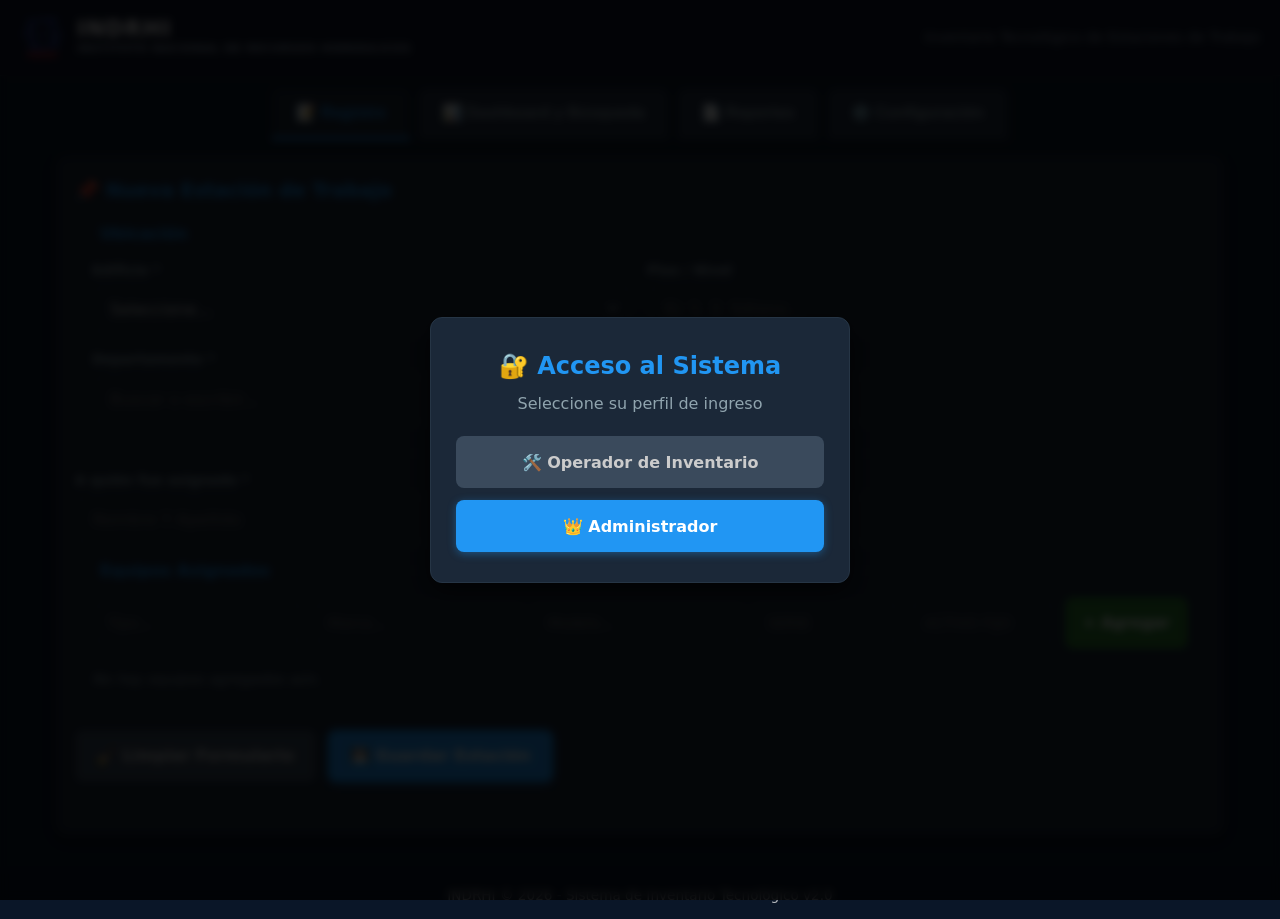
<file: index.html>
<!DOCTYPE html>
<html lang="es">
<head>
  <meta charset="UTF-8">
  <meta name="viewport" content="width=device-width, initial-scale=1.0, user-scalable=no">
  <title>INDRHI - Inventario Tecnológico</title>
  <link rel="stylesheet" href="style.css">
</head>
<body>
  <!-- ==================== MODAL DE LOGIN ==================== -->
  <div id="login-overlay" class="modal-overlay">
    <div class="modal-card">
      <h2>🔐 Acceso al Sistema</h2>
      <p>Seleccione su perfil de ingreso</p>
      <div class="login-buttons" id="login-buttons">
        <button id="btn-operador" class="btn btn-secondary login-btn">🛠️ Operador de Inventario</button>
        <button id="btn-admin" class="btn btn-primary login-btn">👑 Administrador</button>
      </div>
      <form id="admin-login-form" class="login-form" style="display:none;">
        <div class="form-group">
          <label for="login-usuario">Usuario</label>
          <input type="text" id="login-usuario" placeholder="Nombre de usuario" required autocomplete="off">
        </div>
        <div class="form-group">
          <label for="login-password">Contraseña</label>
          <input type="password" id="login-password" placeholder="Contraseña" required>
        </div>
        <div class="form-actions" style="justify-content:center;">
          <button type="button" id="btn-volver" class="btn btn-secondary">← Volver</button>
          <button type="submit" class="btn btn-primary">Ingresar</button>
        </div>
        <p id="login-error" class="status-message error" style="display:none;"></p>
      </form>
    </div>
  </div>

  <!-- ==================== CABECERA ==================== -->
  <header class="header-container">
    <div class="logo-area" style="display: flex; align-items: center; gap: 12px;">
      <img src="logo.ico" alt="Logo INDRHI" style="height: 45px; width: auto; display: block;">
      <div style="display: flex; flex-direction: column; justify-content: center;">
        <h1 style="margin: 0; font-size: 22px; color: #ffffff; letter-spacing: 1px; line-height: 1.1;">INDRHI</h1>
        <span style="font-size: 11px; color: #94a3b8; font-weight: 600; letter-spacing: 0.5px;">INSTITUTO NACIONAL DE RECURSOS HIDRÁULICOS</span>
      </div>
    </div>
    <p class="subtitle">Inventario Tecnológico de Estaciones de Trabajo</p>
    <div id="user-info" style="display:none;">
      <span id="user-name-display"></span>
      <button id="btn-logout" class="btn btn-small btn-secondary">🚪 Salir</button>
    </div>
  </header>

  <nav id="tab-nav">
    <button class="tab-btn active" data-tab="registro">📝 Registro</button>
    <button class="tab-btn" data-tab="dashboard">📊 Dashboard y Búsqueda</button>
    <button class="tab-btn" data-tab="reportes">📄 Reportes</button>
    <button class="tab-btn" data-tab="configuracion" id="tab-config-btn">⚙️ Configuración</button>
  </nav>

  <div id="filters-bar" class="card" style="display:none;">
    <div class="filter-row">
      <input type="text" id="filter-piso" placeholder="Piso" list="datalist-filter-pisos">
      <datalist id="datalist-filter-pisos"></datalist>
      <input type="text" id="filter-departamento" placeholder="Departamento" list="datalist-filter-deptos">
      <datalist id="datalist-filter-deptos"></datalist>
      <input type="text" id="filter-area" placeholder="Área" list="datalist-filter-areas">
      <datalist id="datalist-filter-areas"></datalist>
      <input type="text" id="filter-responsable" placeholder="Asignado/Cargo" list="datalist-filter-resp">
      <datalist id="datalist-filter-resp"></datalist>
      <button id="btn-clear-filters" class="btn btn-secondary">Limpiar</button>
    </div>
  </div>

  <main>
    <!-- Pestaña Registro -->
    <section id="tab-registro" class="tab-content active">
      <div class="card form-section">
        <h2>📌 Nueva Estación de Trabajo</h2>
        <fieldset class="fieldset-ubicacion">
          <legend>Ubicación</legend>
          <div class="form-row">
            <div class="form-group">
              <label for="edificio">Edificio *</label>
              <select id="edificio" required>
                <option value="">Seleccione...</option>
                <option value="Edificio I (Viejo)">Edificio I (Viejo)</option>
                <option value="Edificio II (Nuevo)">Edificio II (Nuevo)</option>
              </select>
            </div>
            <div class="form-group">
              <label for="piso">Piso / Nivel</label>
              <input type="text" id="piso" placeholder="Ej: 1, 2, Sótano...">
            </div>
          </div>
          <div class="form-row">
            <div class="form-group">
              <label for="departamento">Departamento *</label>
              <input type="text" id="departamento" list="datalist-departamentos" placeholder="Buscar o escribir..." required autocomplete="off">
              <datalist id="datalist-departamentos"></datalist>
            </div>
            <div class="form-group">
              <label for="area">Área</label>
              <input type="text" id="area" list="datalist-areas" placeholder="Buscar o escribir..." autocomplete="off">
              <datalist id="datalist-areas"></datalist>
            </div>
          </div>
        </fieldset>

        <div class="form-row">
          <div class="form-group">
            <label for="asignado">A quién fue asignado *</label>
            <input type="text" id="asignado" placeholder="Nombre y apellido" required>
          </div>
          <div class="form-group">
            <label for="cargo">Posición (Cargo)</label>
            <input type="text" id="cargo" placeholder="Ej: Analista de TI">
          </div>
        </div>

        <fieldset class="fieldset-equipos">
          <legend>Equipos Asignados</legend>
          <div class="equipos-form-inline">
            <input type="text" id="tipo-equipo" list="datalist-tipos" placeholder="Tipo..." autocomplete="off">
            <datalist id="datalist-tipos"></datalist>
            <input type="text" id="marca-equipo" list="datalist-marcas" placeholder="Marca..." autocomplete="off" disabled>
            <datalist id="datalist-marcas"></datalist>
            <input type="text" id="modelo-equipo" list="datalist-modelos" placeholder="Modelo..." autocomplete="off" disabled>
            <datalist id="datalist-modelos"></datalist>
            <input type="text" id="serie-equipo" placeholder="Serie">
            <input type="text" id="activo-equipo" placeholder="Activo Fijo">
            <button type="button" id="btn-agregar-equipo" class="btn btn-add">+ Agregar</button>
          </div>
          <div class="equipos-temp-list" id="equipos-temp-list">
            <p class="placeholder-text">No hay equipos agregados aún.</p>
          </div>
        </fieldset>

        <div class="form-actions">
          <button type="button" id="btn-limpiar-form" class="btn btn-secondary">🧹 Limpiar Formulario</button>
          <button type="button" id="btn-guardar" class="btn btn-primary">💾 Guardar Estación</button>
        </div>
        <div id="form-status" class="status-message"></div>
      </div>
    </section>

    <!-- Pestaña Dashboard -->
    <section id="tab-dashboard" class="tab-content">
      <div id="stats-container" class="stats-grid"></div>
      <div id="table-container-dashboard" class="table-wrapper"></div>
    </section>

    <!-- Pestaña Reportes -->
    <section id="tab-reportes" class="tab-content">
      <div class="report-actions">
        <button id="btn-export-csv" class="btn btn-primary">📥 Exportar a CSV</button>
      </div>
      <div id="table-container-reportes" class="table-wrapper"></div>
    </section>

    <!-- Pestaña Configuración (solo admin) -->
    <section id="tab-configuracion" class="tab-content">
      <div class="card">
        <h2>⚙️ Configuración de Catálogos</h2>
        
        <!-- Tipos de Equipo -->
        <div class="catalog-section">
          <h3>Tipos de Equipo</h3>
          <div class="catalog-input-row">
            <input type="text" id="tipo-equipo-input" placeholder="Nuevo tipo de equipo">
            <button id="btn-tipo-add" class="btn btn-add btn-small">+ Agregar</button>
          </div>
          <ul id="tipo-equipo-list" class="catalog-list"></ul>
        </div>

        <!-- Marcas (depende de Tipo) -->
        <div class="catalog-section">
          <h3>Marcas</h3>
          <div class="catalog-input-row">
            <select id="marca-tipo-select">
              <option value="">Seleccione tipo de equipo</option>
            </select>
            <input type="text" id="marca-catalogo-input" placeholder="Nueva marca">
            <button id="btn-marca-add" class="btn btn-add btn-small">+ Agregar</button>
          </div>
          <ul id="marca-catalogo-list" class="catalog-list"></ul>
        </div>

        <!-- Modelos (depende de Marca) -->
        <div class="catalog-section">
          <h3>Modelos</h3>
          <div class="catalog-input-row">
            <select id="modelo-marca-select">
              <option value="">Seleccione marca</option>
            </select>
            <input type="text" id="modelo-catalogo-input" placeholder="Nuevo modelo">
            <button id="btn-modelo-add" class="btn btn-add btn-small">+ Agregar</button>
          </div>
          <ul id="modelo-catalogo-list" class="catalog-list"></ul>
        </div>

        <!-- Departamentos -->
        <div class="catalog-section">
          <h3>Departamentos</h3>
          <div class="catalog-input-row">
            <input type="text" id="dep-catalogo-input" placeholder="Nuevo departamento">
            <button id="btn-dep-add" class="btn btn-add btn-small">+ Agregar</button>
          </div>
          <ul id="dep-catalogo-list" class="catalog-list"></ul>
        </div>

        <!-- Áreas (depende de Departamento) -->
        <div class="catalog-section">
          <h3>Áreas</h3>
          <div class="catalog-input-row">
            <select id="area-depto-select">
              <option value="">Seleccione departamento</option>
            </select>
            <input type="text" id="area-catalogo-input" placeholder="Nueva área">
            <button id="btn-area-add" class="btn btn-add btn-small">+ Agregar</button>
          </div>
          <ul id="area-catalogo-list" class="catalog-list"></ul>
        </div>

        <!-- IMPORTACIÓN CSV -->
        <div class="catalog-section csv-import-section">
          <h3>📥 Importar Catálogos desde CSV</h3>
          <div class="catalog-input-row">
            <select id="csv-tipo-import">
              <option value="equipos">Equipos (Tipo, Marca, Modelo)</option>
              <option value="ubicaciones">Ubicaciones (Departamento, Área)</option>
            </select>
            <input type="file" id="csv-file-input" accept=".csv">
            <button id="btn-import-csv" class="btn btn-primary btn-small">Importar</button>
          </div>
          <p id="csv-status" class="status-message" style="margin-top:8px;"></p>
        </div>

        <!-- GESTIÓN DE USUARIOS -->
        <div class="catalog-section" id="user-management-section">
          <h3>👥 Gestión de Usuarios</h3>
          <div class="catalog-input-row">
            <input type="text" id="admin-usuario" placeholder="Nombre de usuario">
            <input type="password" id="admin-password" placeholder="Contraseña">
            <select id="admin-rol">
              <option value="operador">Operador</option>
              <option value="admin">Administrador</option>
            </select>
            <button id="btn-agregar-usuario" class="btn btn-add btn-small">+ Crear Usuario</button>
          </div>
          <div id="usuarios-table-container" class="table-wrapper" style="margin-top:16px;"></div>
        </div>
      </div>
    </section>
  </main>

  <footer>
    <p>INDRHI &copy; <span id="year"></span> - Sistema de Inventario Tecnológico v2.0</p>
  </footer>

  <script src="app.js"></script>
</body>
</html>
</file>
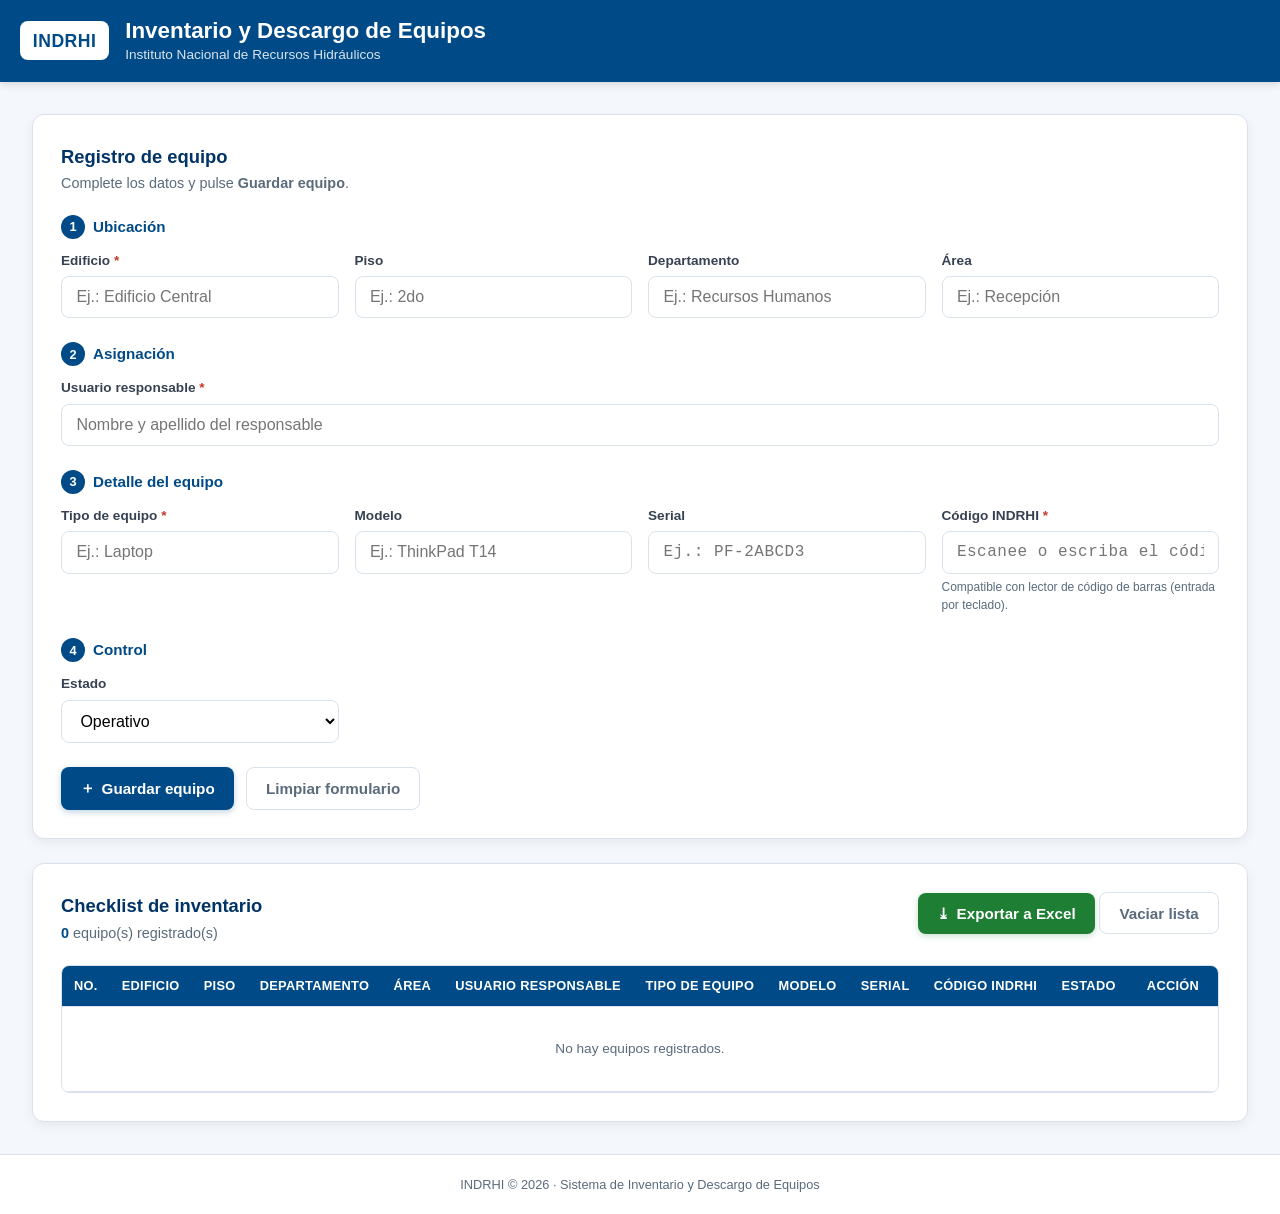
<file: docs/index.html>
<!DOCTYPE html>
<html lang="es">
<head>
  <meta charset="UTF-8">
  <meta name="viewport" content="width=device-width, initial-scale=1.0, viewport-fit=cover">
  <meta name="theme-color" content="#004b87">
  <meta name="description" content="Sistema de Inventario y Descargo de Equipos - INDRHI">
  <title>INDRHI | Inventario y Descargo de Equipos</title>
  <link rel="stylesheet" href="styles.css">
  <script src="https://cdn.sheetjs.com/xlsx-0.20.3/package/dist/xlsx.full.min.js"></script>
  <script src="app.js" defer></script>
</head>
<body>
  <header class="app-header">
    <div class="app-header__inner">
      <div class="brand">
        <div class="brand__logo" aria-hidden="true">INDRHI</div>
        <div class="brand__text">
          <h1>Inventario y Descargo de Equipos</h1>
          <p>Instituto Nacional de Recursos Hidráulicos</p>
        </div>
      </div>
    </div>
  </header>

  <main class="contenedor">
    <section class="card">
      <div class="card__head">
        <h2 class="card__title">Registro de equipo</h2>
        <p class="card__sub">Complete los datos y pulse <strong>Guardar equipo</strong>.</p>
      </div>
      <form id="formEquipo" novalidate autocomplete="off">
        <div id="formMensaje" class="form-mensaje" role="alert" hidden></div>

        <fieldset class="grupo">
          <legend class="grupo__legend"><span class="grupo__num">1</span> Ubicación</legend>
          <div class="grid">
            <div class="campo">
              <label for="edificio">Edificio <span class="req">*</span></label>
              <input type="text" id="edificio" name="edificio" list="listaEdificios" placeholder="Ej.: Edificio Central" autocapitalize="words">
              <datalist id="listaEdificios">
                <option value="Edificio Central"></option>
                <option value="Edificio Anexo"></option>
                <option value="Edificio de Talleres"></option>
                <option value="Almacén General"></option>
                <option value="Subestación"></option>
              </datalist>
            </div>
            <div class="campo">
              <label for="piso">Piso</label>
              <input type="text" id="piso" name="piso" list="listaPisos" placeholder="Ej.: 2do" inputmode="text">
              <datalist id="listaPisos">
                <option value="Sótano"></option>
                <option value="1ro"></option>
                <option value="2do"></option>
                <option value="3ro"></option>
                <option value="4to"></option>
                <option value="Azotea"></option>
              </datalist>
            </div>
            <div class="campo">
              <label for="departamento">Departamento</label>
              <input type="text" id="departamento" name="departamento" list="listaDepartamentos" placeholder="Ej.: Recursos Humanos" autocapitalize="words">
              <datalist id="listaDepartamentos">
                <option value="Dirección General"></option>
                <option value="Administración y Finanzas"></option>
                <option value="Recursos Humanos"></option>
                <option value="Tecnología de la Información"></option>
                <option value="Operaciones"></option>
                <option value="Planificación"></option>
                <option value="Jurídica"></option>
                <option value="Almacén"></option>
              </datalist>
            </div>
            <div class="campo">
              <label for="area">Área</label>
              <input type="text" id="area" name="area" list="listaAreas" placeholder="Ej.: Recepción" autocapitalize="words">
              <datalist id="listaAreas">
                <option value="Recepción"></option>
                <option value="Oficina"></option>
                <option value="Sala de Servidores"></option>
                <option value="Laboratorio"></option>
                <option value="Almacén"></option>
                <option value="Pasillo"></option>
              </datalist>
            </div>
          </div>
        </fieldset>

        <fieldset class="grupo">
          <legend class="grupo__legend"><span class="grupo__num">2</span> Asignación</legend>
          <div class="grid">
            <div class="campo campo--ancho">
              <label for="usuario">Usuario responsable <span class="req">*</span></label>
              <input type="text" id="usuario" name="usuario" placeholder="Nombre y apellido del responsable" autocapitalize="words">
            </div>
          </div>
        </fieldset>

        <fieldset class="grupo">
          <legend class="grupo__legend"><span class="grupo__num">3</span> Detalle del equipo</legend>
          <div class="grid">
            <div class="campo">
              <label for="tipoEquipo">Tipo de equipo <span class="req">*</span></label>
              <input type="text" id="tipoEquipo" name="tipoEquipo" list="listaTipos" placeholder="Ej.: Laptop" autocapitalize="words">
              <datalist id="listaTipos">
                <option value="Computadora de Escritorio"></option>
                <option value="Laptop"></option>
                <option value="Monitor"></option>
                <option value="Impresora"></option>
                <option value="Escáner"></option>
                <option value="UPS"></option>
                <option value="Proyector"></option>
                <option value="Router"></option>
                <option value="Switch"></option>
                <option value="Teléfono IP"></option>
                <option value="Aire Acondicionado"></option>
                <option value="Otro"></option>
              </datalist>
            </div>
            <div class="campo">
              <label for="modelo">Modelo</label>
              <input type="text" id="modelo" name="modelo" placeholder="Ej.: ThinkPad T14" autocapitalize="characters">
            </div>
            <div class="campo">
              <label for="serial">Serial</label>
              <input type="text" id="serial" name="serial" class="mono" placeholder="Ej.: PF-2ABCD3" autocapitalize="characters" spellcheck="false">
            </div>
            <div class="campo">
              <label for="codigoIndrhi">Código INDRHI <span class="req">*</span></label>
              <input type="text" id="codigoIndrhi" name="codigoIndrhi" class="mono codigo-input" placeholder="Escanee o escriba el código" autocapitalize="characters" spellcheck="false" inputmode="text" enterkeyhint="done">
              <small class="ayuda">Compatible con lector de código de barras (entrada por teclado).</small>
            </div>
          </div>
        </fieldset>

        <fieldset class="grupo">
          <legend class="grupo__legend"><span class="grupo__num">4</span> Control</legend>
          <div class="grid">
            <div class="campo">
              <label for="estado">Estado</label>
              <select id="estado" name="estado">
                <option value="Operativo" selected>Operativo</option>
                <option value="Dañado">Dañado</option>
                <option value="Faltante">Faltante</option>
                <option value="Para Descargo">Para Descargo</option>
              </select>
            </div>
          </div>
        </fieldset>

        <div class="form-acciones">
          <button type="submit" class="btn btn--primary" id="btnGuardar"><span aria-hidden="true">＋</span> Guardar equipo</button>
          <button type="button" class="btn btn--ghost" id="btnLimpiarForm">Limpiar formulario</button>
        </div>
      </form>
    </section>

    <section class="card">
      <div class="card__head card__head--fila">
        <div>
          <h2 class="card__title">Checklist de inventario</h2>
          <p class="card__sub"><span id="contadorRegistros" class="contador">0</span> equipo(s) registrado(s)</p>
        </div>
        <div class="acciones">
          <button type="button" class="btn btn--success" id="btnExportar"><span aria-hidden="true">⤓</span> Exportar a Excel</button>
          <button type="button" class="btn btn--ghost" id="btnVaciar">Vaciar lista</button>
        </div>
      </div>

      <div class="tabla-wrap">
        <table id="tablaInventario">
          <thead>
            <tr>
              <th class="col-no">No.</th>
              <th>Edificio</th>
              <th>Piso</th>
              <th>Departamento</th>
              <th>Área</th>
              <th>Usuario responsable</th>
              <th>Tipo de equipo</th>
              <th>Modelo</th>
              <th>Serial</th>
              <th>Código INDRHI</th>
              <th>Estado</th>
              <th class="col-acciones">Acción</th>
            </tr>
          </thead>
          <tbody id="cuerpoTabla"></tbody>
        </table>
      </div>
    </section>
  </main>

  <footer class="app-footer">
    <p>INDRHI &copy; <span id="anioActual"></span> · Sistema de Inventario y Descargo de Equipos</p>
  </footer>

  <div id="toast" class="toast" role="status" aria-live="polite" hidden></div>
</body>
</html>
</file>
<file: style.css>
/* === RESET & BASE === */
*, *::before, *::after { margin: 0; padding: 0; box-sizing: border-box; }

:root {
  --color-primary: #0a1628;
  --color-primary-light: #112240;
  --color-accent: #2196f3;
  --color-accent-hover: #1976d2;
  --color-danger: #e53935;
  --color-danger-hover: #c62828;
  --color-success: #2e7d32;
  --color-warning: #f9a825;
  --color-bg: #0d1b2a;
  --color-surface: #1b2838;
  --color-surface-light: #233044;
  --color-text: #e0e0e0;
  --color-text-secondary: #90a4ae;
  --color-border: #263545;
  --radius: 12px;
  --radius-sm: 8px;
  --shadow: 0 4px 12px rgba(0,0,0,0.4);
  --shadow-lg: 0 8px 24px rgba(0,0,0,0.6);
  --font-family: 'Segoe UI', system-ui, -apple-system, sans-serif;
  --transition: 0.2s ease;
}

html { font-size: 16px; -webkit-tap-highlight-color: transparent; }
body {
  font-family: var(--font-family);
  background-color: var(--color-bg);
  color: var(--color-text);
  line-height: 1.5;
  min-height: 100vh;
  display: flex; flex-direction: column;
  -webkit-font-smoothing: antialiased;
}

/* === HEADER === */
.header-container {
    display: flex;
    flex-direction: row;
    align-items: center;
    justify-content: space-between;
    padding: 15px 20px;
    background-color: #0f172a;
    border-bottom: 1px solid #1e293b;
    flex-wrap: wrap;
    gap: 10px;
}
.logo-area { display: flex; align-items: center; gap: 10px; }
.logo-icon { font-size: 28px; }
.logo-area h1 { margin: 0; font-size: 24px; color: #ffffff; letter-spacing: 1px; }
.subtitle { margin: 0; font-size: 14px; color: #94a3b8; }
#user-info { display: flex; align-items: center; gap: 10px; }
#user-name-display { font-weight: 600; color: var(--color-accent); }

@media (max-width: 600px) {
    .header-container { flex-direction: column; justify-content: center; gap: 12px; }
    .subtitle { text-align: center; }
}

/* === MODAL OVERLAY === */
.modal-overlay {
  position: fixed;
  inset: 0;
  background: rgba(0,0,0,0.85);
  display: flex;
  align-items: center;
  justify-content: center;
  z-index: 9999;
  backdrop-filter: blur(4px);
}
.modal-card {
  background: var(--color-surface);
  padding: 30px 25px;
  border-radius: var(--radius);
  box-shadow: var(--shadow-lg);
  width: 90%;
  max-width: 420px;
  text-align: center;
  border: 1px solid var(--color-border);
}
.modal-card h2 { color: var(--color-accent); margin-bottom: 8px; }
.modal-card p { color: var(--color-text-secondary); margin-bottom: 20px; }
.login-buttons { display: flex; flex-direction: column; gap: 12px; }
.login-btn { width: 100%; padding: 14px; font-size: 1.1rem; }
.login-form { display: flex; flex-direction: column; gap: 14px; }

/* === TAB NAV === */
#tab-nav { display: flex; justify-content: center; gap: 8px; padding: 12px 16px 0; flex-wrap: wrap; }
.tab-btn {
  padding: 14px 24px; border: none; border-radius: var(--radius-sm) var(--radius-sm) 0 0;
  font-size: 1rem; font-weight: 600; cursor: pointer;
  background: var(--color-surface-light); color: var(--color-text-secondary);
  transition: all var(--transition); min-height: 52px; border-bottom: 3px solid transparent;
}
.tab-btn.active { background: var(--color-surface); color: var(--color-accent); border-bottom-color: var(--color-accent); }
.tab-btn:hover { background: var(--color-surface); }

/* === MAIN === */
main { flex: 1; max-width: 1200px; width: 100%; margin: 0 auto; padding: 16px; }
.tab-content { display: none; }
.tab-content.active { display: block; }

/* === CARDS === */
.card {
  background: var(--color-surface); border-radius: var(--radius);
  padding: 20px 18px; box-shadow: var(--shadow); border: 1px solid var(--color-border);
  margin-bottom: 20px;
}
.card h2 { font-size: 1.2rem; color: var(--color-accent); margin-bottom: 16px; display: flex; align-items: center; gap: 6px; }

/* === FIELDSETS === */
fieldset { border: 1px solid var(--color-border); border-radius: var(--radius-sm); padding: 14px 16px; margin-bottom: 16px; }
legend { font-weight: 600; color: var(--color-accent); padding: 0 8px; }

/* === FORM ROWS & GROUPS === */
.form-row { display: flex; gap: 14px; margin-bottom: 14px; flex-wrap: wrap; }
.form-group { flex: 1; min-width: 160px; display: flex; flex-direction: column; gap: 4px; }
.form-group.full-width { flex: 1 1 100%; }
label { font-weight: 600; font-size: 0.85rem; color: var(--color-text-secondary); }

input, select {
  width: 100%; padding: 14px 16px; border: 2px solid var(--color-border);
  border-radius: var(--radius-sm); font-size: 1rem; font-family: var(--font-family);
  background: #1e2b3a; color: var(--color-text);
  transition: border-color var(--transition), box-shadow var(--transition);
}
input:focus, select:focus {
  outline: none; border-color: var(--color-accent);
  box-shadow: 0 0 0 3px rgba(33,150,243,0.2);
}
select {
  background-image: url("data:image/svg+xml,%3Csvg xmlns='http://www.w3.org/2000/svg' width='12' height='12' viewBox='0 0 12 12'%3E%3Cpath fill='%2390a4ae' d='M6 8L1 3h10z'/%3E%3C/svg%3E");
  background-repeat: no-repeat; background-position: right 12px center;
  padding-right: 36px; appearance: none;
}
select:disabled {
  opacity: 0.5;
  cursor: not-allowed;
}

/* === CAPITALIZACIÓN / MAYÚSCULAS === */
#asignado, #cargo { text-transform: capitalize; }
#serie-equipo, #activo-equipo { text-transform: uppercase; }

/* === EQUIPOS INLINE FORM === */
.equipos-form-inline { display: flex; gap: 8px; flex-wrap: wrap; align-items: center; margin-bottom: 12px; }
.equipos-form-inline select, .equipos-form-inline input {
  flex: 1 1 0%; min-width: 90px; padding: 12px 14px; font-size: 0.9rem;
}
.equipos-form-inline select { flex: 1.2 1 0%; }
.equipos-form-inline .btn-add { flex-shrink: 0; }

/* === BUTTONS === */
.btn {
  padding: 14px 22px; border: none; border-radius: var(--radius-sm); font-size: 1rem;
  font-weight: 600; cursor: pointer; font-family: var(--font-family);
  transition: all var(--transition); white-space: nowrap; min-height: 52px;
  display: inline-flex; align-items: center; justify-content: center; gap: 6px;
  -webkit-tap-highlight-color: transparent; user-select: none;
}
.btn:active { transform: scale(0.97); }
.btn-primary { background-color: var(--color-accent); color: #fff; box-shadow: 0 2px 8px rgba(33,150,243,0.4); }
.btn-primary:hover { background-color: var(--color-accent-hover); }
.btn-secondary { background-color: #3a4a5c; color: #ccc; }
.btn-secondary:hover { background-color: #4a5b6e; }
.btn-add { background-color: var(--color-success); color: #fff; padding: 12px 18px; font-size: 0.95rem; }
.btn-add:hover { background-color: #1b5e20; }
.btn-delete {
  background-color: var(--color-danger); color: #fff; padding: 10px 16px;
  font-size: 0.85rem; min-height: 42px; border-radius: 20px;
}
.btn-delete:hover { background-color: var(--color-danger-hover); }
.btn-small { padding: 10px 16px; font-size: 0.85rem; min-height: 42px; }

/* === FORM ACTIONS === */
.form-actions { display: flex; gap: 12px; flex-wrap: wrap; margin-top: 8px; }

/* === STATUS MESSAGE === */
.status-message { margin-top: 10px; font-weight: 600; font-size: 0.9rem; min-height: 22px; }
.status-message.success { color: #66bb6a; }
.status-message.error { color: #ef5350; }
.status-message.loading { color: #ffb74d; }

/* === EQUIPOS TEMP LIST === */
.equipos-temp-list { margin-top: 8px; display: flex; flex-wrap: wrap; gap: 8px; }
.equipo-tag {
  display: inline-flex; align-items: center; gap: 8px;
  background: #1e3a5f; border: 1px solid #2c5282; border-radius: 20px;
  padding: 10px 16px; font-size: 0.85rem; animation: fadeIn 0.3s ease;
}
.equipo-tag .equipo-info { font-weight: 500; }
.equipo-tag .btn-remove-equipo {
  background: none; border: none; color: var(--color-danger);
  cursor: pointer; font-size: 1.2rem; line-height: 1; padding: 0 2px; font-weight: bold;
}
.placeholder-text { color: var(--color-text-secondary); font-style: italic; font-size: 0.9rem; padding: 8px 0; }
@keyframes fadeIn { from { opacity: 0; transform: translateY(-5px); } to { opacity: 1; transform: translateY(0); } }

/* === STATS CARDS === */
.stats-grid { display: grid; grid-template-columns: repeat(auto-fit, minmax(160px, 1fr)); gap: 12px; margin-bottom: 20px; }
.stat-card {
  background: var(--color-surface-light); border-radius: var(--radius);
  padding: 16px; text-align: center; border: 1px solid var(--color-border);
}
.stat-card h3 { font-size: 0.8rem; color: var(--color-text-secondary); margin-bottom: 6px; }
.stat-card .stat-value { font-size: 2rem; font-weight: 700; color: var(--color-accent); }

/* === FILTERS BAR === */
.filter-row { display: flex; gap: 10px; flex-wrap: wrap; align-items: center; }
.filter-row input {
  flex: 1; min-width: 140px; padding: 12px 14px; background: #1e2b3a;
  border: 2px solid var(--color-border); border-radius: var(--radius-sm); color: #fff;
}
.filter-row input:focus { border-color: var(--color-accent); }

/* === TABLE === */
.table-wrapper { overflow-x: auto; -webkit-overflow-scrolling: touch; margin-top: 10px; }
table { width: 100%; border-collapse: collapse; min-width: 700px; font-size: 0.9rem; }
thead th {
  background-color: var(--color-primary-light); color: #fff; padding: 14px 10px;
  text-align: left; font-weight: 600; font-size: 0.85rem; white-space: nowrap;
  border-bottom: 2px solid var(--color-accent);
}
tbody td { padding: 12px 10px; border-bottom: 1px solid var(--color-border); vertical-align: middle; }
tbody tr { cursor: pointer; transition: background var(--transition); }
tbody tr:hover { background: var(--color-surface-light); }
.detail-row { background: #1a2636; }
.detail-row td { padding: 10px 20px; }
.sub-table { width: 100%; border-collapse: collapse; margin: 8px 0; }
.sub-table th { background: #253545; font-size: 0.8rem; padding: 8px; }
.sub-table td { border-bottom: 1px solid #304050; padding: 8px; font-size: 0.85rem; }
.expand-icon { font-size: 1.2rem; transition: transform 0.2s; display: inline-block; }
.expand-icon.open { transform: rotate(90deg); }
.empty-row td { text-align: center; color: var(--color-text-secondary); padding: 30px; }

/* === REPORT ACTIONS === */
.report-actions { margin-bottom: 16px; display: flex; justify-content: flex-end; }

/* === FOOTER === */
footer {
  background: var(--color-primary); color: rgba(255,255,255,0.7);
  text-align: center; padding: 14px; font-size: 0.85rem; margin-top: auto;
}

/* === CONFIGURACIÓN CATÁLOGOS === */
.catalog-section {
  margin-bottom: 24px;
}
.catalog-section h3 {
  font-size: 1rem;
  color: var(--color-accent);
  margin-bottom: 8px;
}
.catalog-input-row {
  display: flex;
  gap: 8px;
  margin-bottom: 10px;
  flex-wrap: wrap;
}
.catalog-input-row input,
.catalog-input-row select {
  flex: 1;
  min-width: 140px;
}
.catalog-list {
  list-style: none;
  display: flex;
  flex-wrap: wrap;
  gap: 8px;
  padding: 0;
}
.catalog-item {
  background: var(--color-surface-light);
  border-radius: 20px;
  padding: 6px 14px;
  display: inline-flex;
  align-items: center;
  gap: 8px;
  font-size: 0.85rem;
}
.catalog-item .btn-remove-item {
  background: none;
  border: none;
  color: var(--color-danger);
  cursor: pointer;
  font-size: 1rem;
  line-height: 1;
  padding: 0 2px;
}

/* === CSV IMPORT === */
.csv-import-section {
  border-top: 1px solid var(--color-border);
  padding-top: 20px;
  margin-top: 20px;
}

/* === RESPONSIVE GENERAL === */
@media (max-width: 768px) {
  .form-row, .filter-row { flex-direction: column; }
  .equipos-form-inline { flex-direction: column; align-items: stretch; }
  .equipos-form-inline select, .equipos-form-inline input, .equipos-form-inline .btn-add { width: 100%; }
  .btn { min-height: 50px; font-size: 1rem; }
  .card { padding: 14px 12px; }
  .tab-btn { padding: 12px 16px; font-size: 0.9rem; }
}
</file>
<file: docs/styles.css>
:root {
  --azul: #004b87;
  --azul-oscuro: #003366;
  --azul-claro: #e6f0fa;
  --blanco: #ffffff;
  --gris-fondo: #f4f7fb;
  --gris-borde: #d9e2ec;
  --gris-texto: #5a6b7c;
  --rojo: #c0392b;
  --verde: #1e7e34;
  --sombra: 0 4px 12px rgba(0, 0, 0, 0.06);
  --radio: 12px;
  --radio-sm: 8px;
  --fuente: 'Segoe UI', Roboto, 'Helvetica Neue', Arial, sans-serif;
}
*, *::before, *::after { box-sizing: border-box; margin: 0; padding: 0; }
html { font-size: 16px; -webkit-text-size-adjust: 100%; }
body {
  font-family: var(--fuente);
  background: var(--gris-fondo);
  color: #1f2a37;
  line-height: 1.5;
  min-height: 100vh;
  display: flex;
  flex-direction: column;
}
.app-header { background: var(--azul); color: var(--blanco); box-shadow: 0 2px 8px rgba(0,0,0,0.15); }
.app-header__inner { max-width: 1280px; margin: 0 auto; padding: 1rem 1.25rem; }
.brand { display: flex; align-items: center; gap: 1rem; }
.brand__logo { background: var(--blanco); color: var(--azul); font-weight: 800; font-size: 1.1rem; padding: 0.4rem 0.8rem; border-radius: var(--radio-sm); letter-spacing: 0.5px; }
.brand__text h1 { font-size: 1.2rem; font-weight: 700; line-height: 1.3; }
.brand__text p { font-size: 0.85rem; opacity: 0.85; }
.contenedor { flex: 1; max-width: 1280px; width: 100%; margin: 0 auto; padding: 1.25rem; display: flex; flex-direction: column; gap: 1.5rem; }
.card { background: var(--blanco); border-radius: var(--radio); box-shadow: var(--sombra); padding: 1.25rem; border: 1px solid var(--gris-borde); }
.card__head { margin-bottom: 1.25rem; }
.card__head--fila { display: flex; flex-wrap: wrap; align-items: flex-start; justify-content: space-between; gap: 0.75rem; }
.card__title { font-size: 1.15rem; color: var(--azul-oscuro); font-weight: 700; }
.card__sub { font-size: 0.9rem; color: var(--gris-texto); margin-top: 0.2rem; }
.contador { font-weight: 700; color: var(--azul); }
.grupo { border: none; margin-bottom: 1.5rem; }
.grupo__legend { font-weight: 700; color: var(--azul); font-size: 0.95rem; margin-bottom: 0.75rem; display: flex; align-items: center; gap: 0.5rem; }
.grupo__num { display: inline-flex; align-items: center; justify-content: center; width: 1.5rem; height: 1.5rem; background: var(--azul); color: var(--blanco); border-radius: 50%; font-size: 0.8rem; font-weight: 700; }
.grid { display: grid; grid-template-columns: 1fr; gap: 1rem; }
.campo { display: flex; flex-direction: column; gap: 0.3rem; }
.campo label { font-size: 0.85rem; font-weight: 600; color: #374151; }
.campo input, .campo select { width: 100%; padding: 0.7rem 0.9rem; border: 1.5px solid var(--gris-borde); border-radius: var(--radio-sm); font-size: 1rem; font-family: inherit; background: var(--blanco); transition: border-color 0.2s, box-shadow 0.2s; }
.campo input:focus, .campo select:focus { outline: none; border-color: var(--azul); box-shadow: 0 0 0 3px rgba(0, 75, 135, 0.12); }
.campo .mono { font-family: 'Courier New', Courier, monospace; letter-spacing: 0.5px; }
.codigo-input { border-color: var(--azul); background: #f0f7ff; }
.ayuda { font-size: 0.75rem; color: var(--gris-texto); }
.req { color: var(--rojo); }
.form-acciones { display: flex; flex-wrap: wrap; gap: 0.75rem; margin-top: 0.5rem; }
.btn { display: inline-flex; align-items: center; justify-content: center; gap: 0.4rem; padding: 0.7rem 1.2rem; border: none; border-radius: var(--radio-sm); font-size: 0.95rem; font-weight: 600; font-family: inherit; cursor: pointer; transition: background 0.2s, transform 0.1s, box-shadow 0.2s; white-space: nowrap; }
.btn:active { transform: scale(0.97); }
.btn--primary { background: var(--azul); color: var(--blanco); box-shadow: 0 2px 6px rgba(0, 75, 135, 0.25); }
.btn--primary:hover { background: var(--azul-oscuro); }
.btn--success { background: var(--verde); color: var(--blanco); box-shadow: 0 2px 6px rgba(30, 126, 52, 0.25); }
.btn--success:hover { background: #16652a; }
.btn--ghost { background: transparent; color: var(--gris-texto); border: 1.5px solid var(--gris-borde); }
.btn--ghost:hover { background: #f0f4f8; color: var(--azul); border-color: var(--azul); }
.tabla-wrap { overflow-x: auto; -webkit-overflow-scrolling: touch; border-radius: var(--radio-sm); border: 1px solid var(--gris-borde); }
table { width: 100%; border-collapse: collapse; font-size: 0.85rem; min-width: 900px; }
thead { background: var(--azul); color: var(--blanco); }
th, td { padding: 0.65rem 0.75rem; text-align: left; border-bottom: 1px solid var(--gris-borde); vertical-align: middle; }
th { font-weight: 600; font-size: 0.8rem; text-transform: uppercase; letter-spacing: 0.3px; white-space: nowrap; }
tbody tr:nth-child(even) { background: #fafcff; }
tbody tr:hover { background: var(--azul-claro); }
.col-no { width: 45px; text-align: center; }
.col-acciones { width: 90px; text-align: center; }
.btn-eliminar { background: #fdecea; color: var(--rojo); border: 1px solid #f5c6cb; border-radius: 6px; padding: 0.35rem 0.6rem; font-size: 0.8rem; font-weight: 600; cursor: pointer; transition: background 0.2s; }
.btn-eliminar:hover { background: var(--rojo); color: var(--blanco); }
.form-mensaje { padding: 0.7rem 1rem; border-radius: var(--radio-sm); font-size: 0.9rem; margin-bottom: 1rem; font-weight: 500; }
.form-mensaje--error { background: #fdecea; color: #a71d2a; border: 1px solid #f5c6cb; }
.form-mensaje--exito { background: #e8f5e9; color: #1e7e34; border: 1px solid #c3e6cb; }
.toast { position: fixed; bottom: 1.5rem; left: 50%; transform: translateX(-50%); background: #1f2a37; color: var(--blanco); padding: 0.75rem 1.25rem; border-radius: 2rem; font-size: 0.9rem; box-shadow: 0 6px 18px rgba(0,0,0,0.2); z-index: 9999; max-width: 90vw; text-align: center; transition: opacity 0.3s; }
.toast[hidden] { display: none; }
.app-footer { text-align: center; padding: 1.25rem; font-size: 0.8rem; color: var(--gris-texto); border-top: 1px solid var(--gris-borde); background: var(--blanco); }
@media (min-width: 540px) { .grid { grid-template-columns: repeat(2, 1fr); } .campo--ancho { grid-column: span 2; } }
@media (min-width: 860px) { .grid { grid-template-columns: repeat(4, 1fr); } .campo--ancho { grid-column: span 4; } .brand__text h1 { font-size: 1.4rem; } .card { padding: 1.75rem; } .contenedor { padding: 2rem; } }
[hidden] { display: none !important; }
</file>
